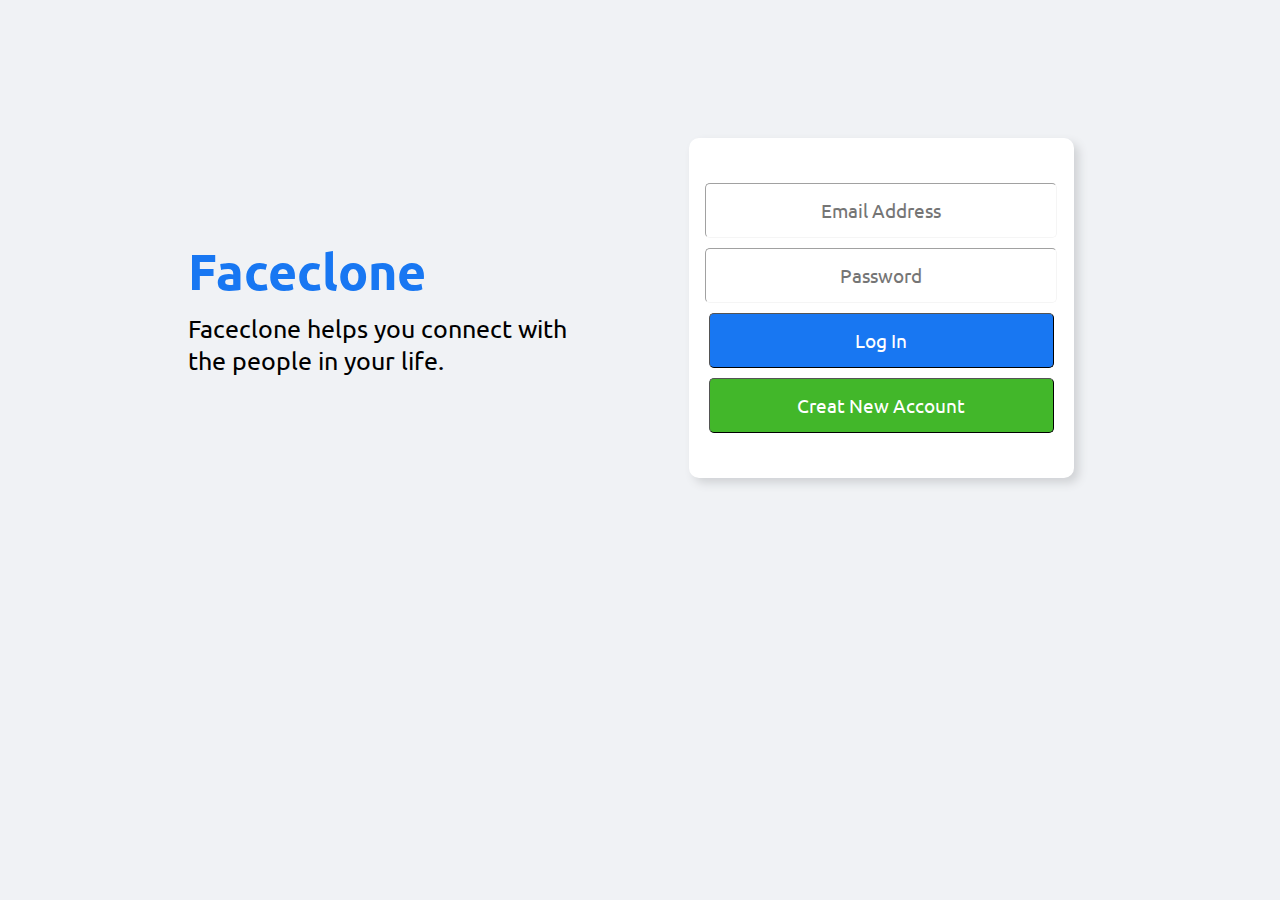
<file: index.html>
<!DOCTYPE html>
<html lang="en">
<head>
    <meta charset="UTF-8">
    <meta http-equiv="X-UA-Compatible" content="IE=edge">
    <meta name="viewport" content="width=device-width, initial-scale=1.0">
    <title>Facebook Clone</title>
    <link rel="stylesheet" href="CSS/styles.css">
    <link href="https://fonts.googleapis.com/css2?family=Ubuntu:wght@400;700&display=swap" rel="stylesheet">
</head>
<body>
    
    <div id="front_page">
        <div class="maincontainer">
            <div class="column1">
                <h1>Faceclone</h1>
                <h3>Faceclone helps you connect with the people in your life.</h3>
            </div>
            <div class="column2">
                <div id = "loginform">
                    <input type="text" id="email1" placeholder="Email Address">
                    <input type="password" id="password1" placeholder="Password"> 
                    <button type="button" id="signin_button" class="buttons">Log In</button>
                    <button type="button" id="createaccount_button" class="buttons">Creat New Account</button>
                </div>
            </div>
        </div>
    </div>

    <div id="signup_form">
        <div class="container2">

            <div class=" signup_row signup">
                <h2>Sign Up</h2>
            </div>

            <div class = "signup_row">
                <div class = "input">
                    <input type="text" id = "first_name" placeholder="First Name">
                </div>
                <div class = "input">
                    <input type="text" id = "last_name" placeholder="Last Name">
                </div>
            </div>
            
            <div class = "signup_row">
                <div class = "input">
                    <input type="text" id = "email2" placeholder="Email">
                </div>
            </div>

            <div class = "signup_row">
                <div class = "input">
                    <input type="text" id = "password2" placeholder="Password">
                </div>
            </div>

            <div class = "signup_row">
                <div class = "input">
                    <input type="text" id = "dob" placeholder="DD/MM/YYYY">
                </div>
            </div>

            <div class = "signup_row">
                <div class = "input">
                    <input type="text" id = "country" placeholder="Country">
                </div>
                <div class = "input">
                    <input type="text" id = "city" placeholder="City">    
                </div>
                <div class = "input">
                    <input type="text" id = "street" placeholder="Street">
                </div>
            </div>

            <div class = "signup_row">
                <button type="button" id="signup_button" class="buttons">Sign Up</button>
                <button type="button" id="close_button" class="buttons">Close</button>
            </div>

        </div>
    </div>
    

    <script src="Javascript/signin.js"></script></body>
    <script src="Javascript/signup.js"></script></body>


</body>
</html>
</file>
<file: CSS/styles.css>
body{
    background-color: #f0f2f5;
    padding-bottom: 112px;
    padding-top: 50px;
    z-index: 1;

}

.maincontainer{
    display: flex;
    align-items: center;
    justify-content: center;
}

.column1{
    display: flex;
    justify-content: center;
    flex-direction: column;
    width: 50%;
    min-height: 500px;
    margin: 0px 50px 0px 200px;
}

.column2{
    display: flex;
    justify-content: center;
    flex-direction: column;
    align-items: center;
    width: 50%;
    text-align: center;
    min-height: 100%;
    margin: 0px 200px 0px 0px;

}

h1{
    color: #1877f2;
    font-family: Ubuntu;
    font-weight: 700;
    font-size: 50px;
    margin:5px;
}

h3{
    font-family: Ubuntu;
    font-weight: 400;
    font-size: 25px;
    margin: 5px;
}

h2{
    font-family: Ubuntu;
    font-weight: 700;
    font-size: 30px;
}

#loginform{
    display: flex;
    flex-direction: column;
    justify-content: center;
    align-items: center;
    background-color: white;
    padding: 20px;
    border-radius: 10px;
    width: 350px;
    min-height: 300px;
    box-shadow: 5px 5px 10px #d0d2d5;
}

#createaccount_button{
    background-color: #42b72a;
    color: white;
    border-radius: 5px;
    border-width: 1px;
    margin: 5px;
    width: 100%;
    padding: 14px 20px;
    font-family: Ubuntu;
    font-size: larger;
    font-weight: 400;
}

#createaccount_button:hover{
    background-color: #3eac28;
}

#signin_button{
    background-color: #1877f2;
    color: white;
    border-radius: 5px;
    border-width: 1px;
    margin: 5px;
    width: 100%;
    padding: 14px 20px;
    font-family: Ubuntu;
    font-size: larger;
    font-weight: 400;
}

#signin_button:hover{
    background-color: #186bd8;
}

#email1{
    border-radius: 5px;
    border-color: #f5f5f5;
    border-width: 1px;
    margin: 5px;
    width: 90%;
    padding: 14px 20px;
    font-family: Ubuntu;
    font-size: larger;
    background-color: white !important;
}

#email1:hover {
    border-color: #1773e9;
}

#password1{
    border-radius: 5px;
    border-color: #f5f5f5;
    border-width: 1px;
    margin: 5px;
    width: 90%;
    padding: 14px 20px;
    font-family: Ubuntu;
    font-size: larger;
    text-align: center;
}

#password1:hover{
    border-color: #1773e9;
}

input[type=text] {
    border-radius: 5px;
    border-color: #f5f5f5;
    border-width: 1px;
    margin: 5px;
    width: 60%;
    padding: 10px 15px;
    font-family: Ubuntu;
    font-size: medium; 
    background-color: #f5f6f7;
    text-align: center; 
}

#signup_form{
    display: none;
    flex-direction: column;
    justify-content: center;
    align-items: center;
    background-color: white;
    padding: 20px;
    border-radius: 10px;
    width: 600px;
    min-height: 300px;
    box-shadow: 5px 5px 10px #d0d2d5;
    z-index: 2;
    position: absolute;
    top: 10%;
    left: 25%;
    opacity: 1 !important;
}

.signup_row{
    display: flex;
    align-content: space-around;
    margin: 10px 15px;
}

#first_name{
}
#last_name{
}
#email2{
}
#password2{
}
#dob{
}
#country{
}
#city{
}
#street{
}
.input{
}

#signup_button{
    background-color: #42b72a;
    color: white;
    border-radius: 5px;
    border-width: 1px;
    margin: 15px;
    width: 130px;
    padding: 10px 20px;
    font-family: Ubuntu;
    font-size: larger;
    font-weight: 400;
}

#signup_button:hover{
    background-color: #3eac28;
}

#close_button{
    background-color: red;
    color: white;
    border-radius: 5px;
    border-width: 1px;
    margin: 15px;
    width: 130px;
    padding: 0px 20px;
    font-family: Ubuntu;
    font-size: larger;
    font-weight: 400;
}

#close_button:hover{
    background-color: #d70000;
}

.input {
    display: flex;
    justify-content: center;
}

.container2{
    display: flex;
    flex-direction: column;
    align-items: center;
}

.signup{
    
}

@media only screen and (max-width:1300px){

    .column1{
        margin: 0px 50px 0px 175px;
    }
    
    .column2{
        margin: 0px 175px 0px 0px;
    }
    #loginform{
        width: 345px;
    }

    #signup_form{
        left: 22%;
    }
}

@media only screen and (max-width:1200px){

    .column1{
        margin: 0px 50px 0px 150px;
    }
    
    .column2{
        margin: 0px 150px 0px 0px;
    }

    #loginform{
        width: 340px;
    }

    #signup_form{
        left: 19%;
    }
}
@media only screen and (max-width:1100px){

    .column1{
        margin: 0px 50px 0px 125px;
    }
    
    .column2{
        margin: 0px 125px 0px 0px;
    }

    #loginform{
        width: 335px;
    }

    #signup_form{
        left: 15%;
    }
}
@media only screen and (max-width:1000px){

    .column1{
        margin: 0px 50px 0px 100px;
    }
    
    .column2{
        margin: 0px 100px 0px 0px;
    }

    #loginform{
        width: 330px;
    }

    #signup_form{
        left: 10%;
    }

}

@media only screen and (max-width:900px){

    .maincontainer{
        flex-direction: column;
        align-content: center;
        justify-content: center;
    }
    .column1{
        margin: 0px;
        text-align: center;
        justify-content: start;
        width: 70%;
        min-height: auto;
    }
    .column2{
        margin: 0px;
    }

    #loginform{
    width: 500px;
    margin-top: 50px;
    }
}

@media only screen and (max-width:850px){

    #signup_form{
    width: 550px;
    left:9%;
    }
}

@media only screen and (max-width:800px){

    #signup_form{
    width: 500px;
    left:7%;

    }
}

@media only screen and (max-width:750px){

    #signup_form{
    width: 450px;
    left:6%;

    }
}

@media only screen and (max-width:550px){

    #signup_form{
    width: 400px;
    left:5%;
    }
}
</file>
